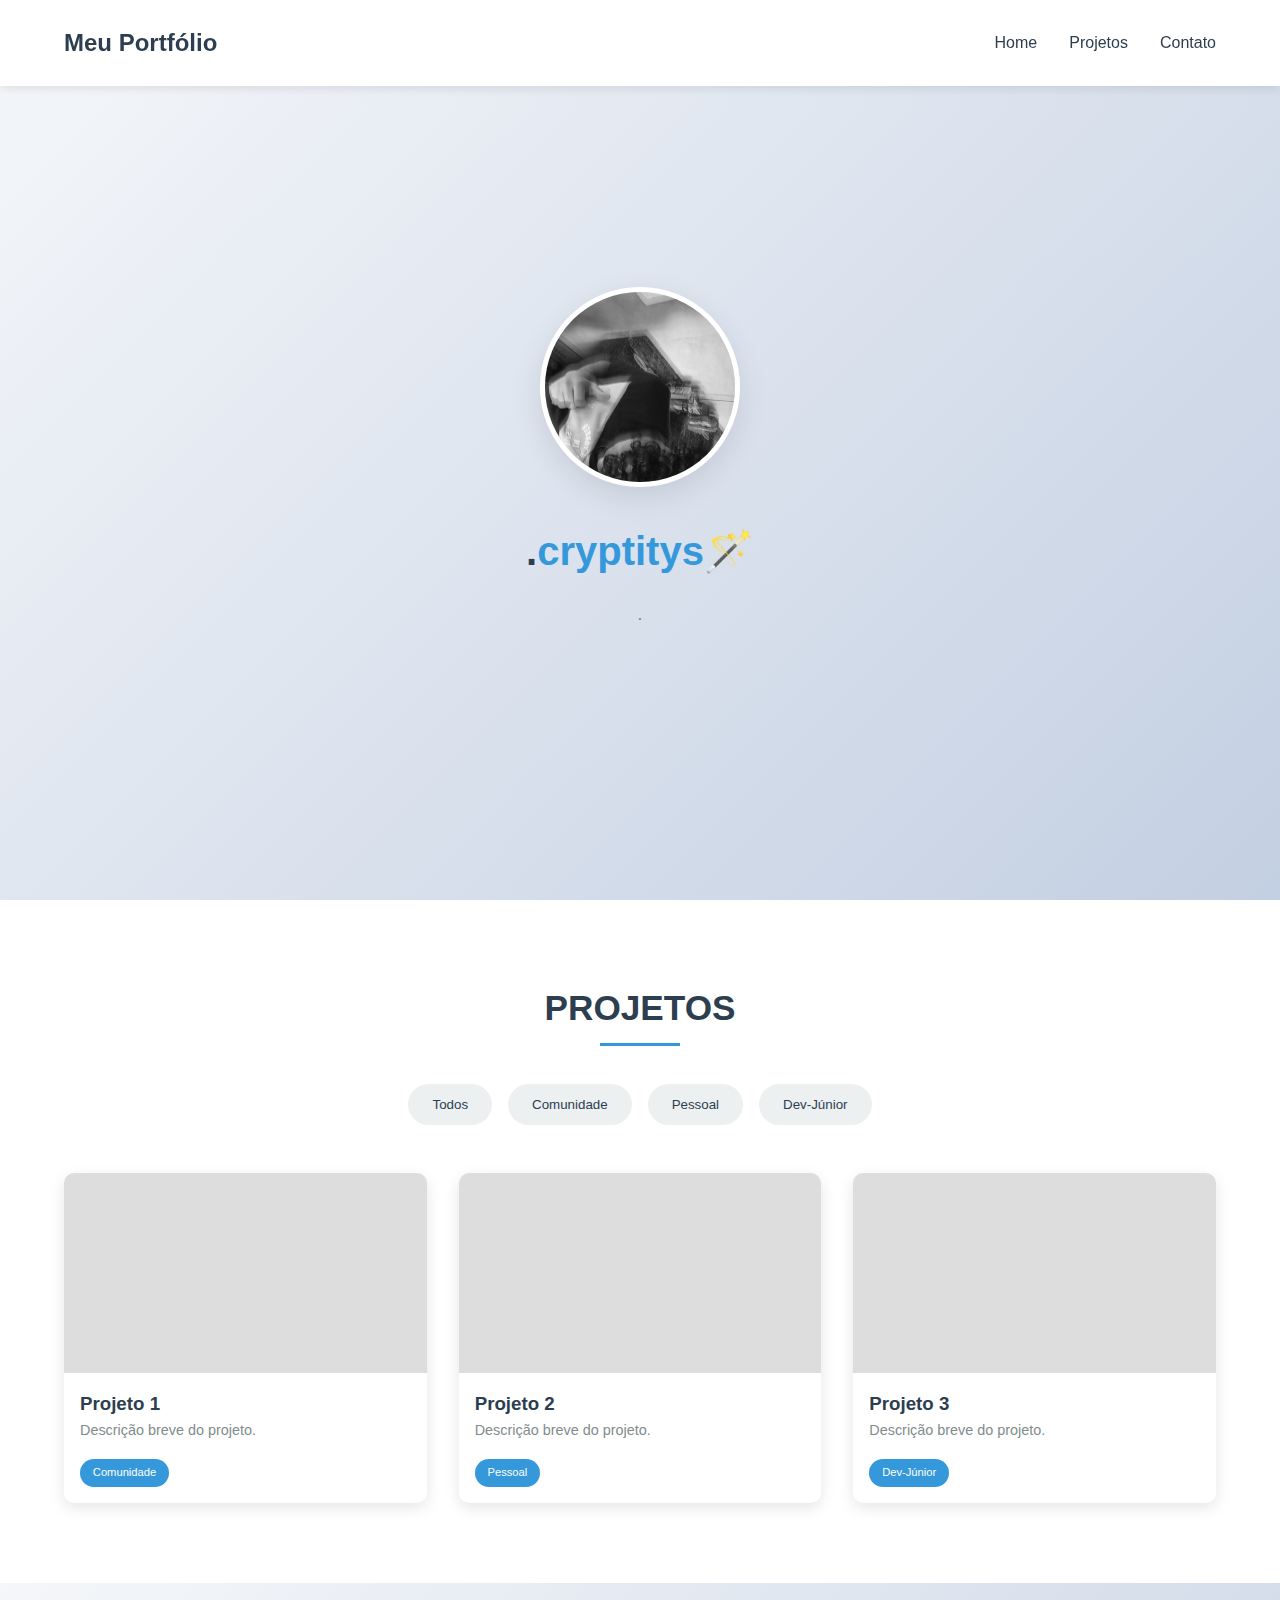
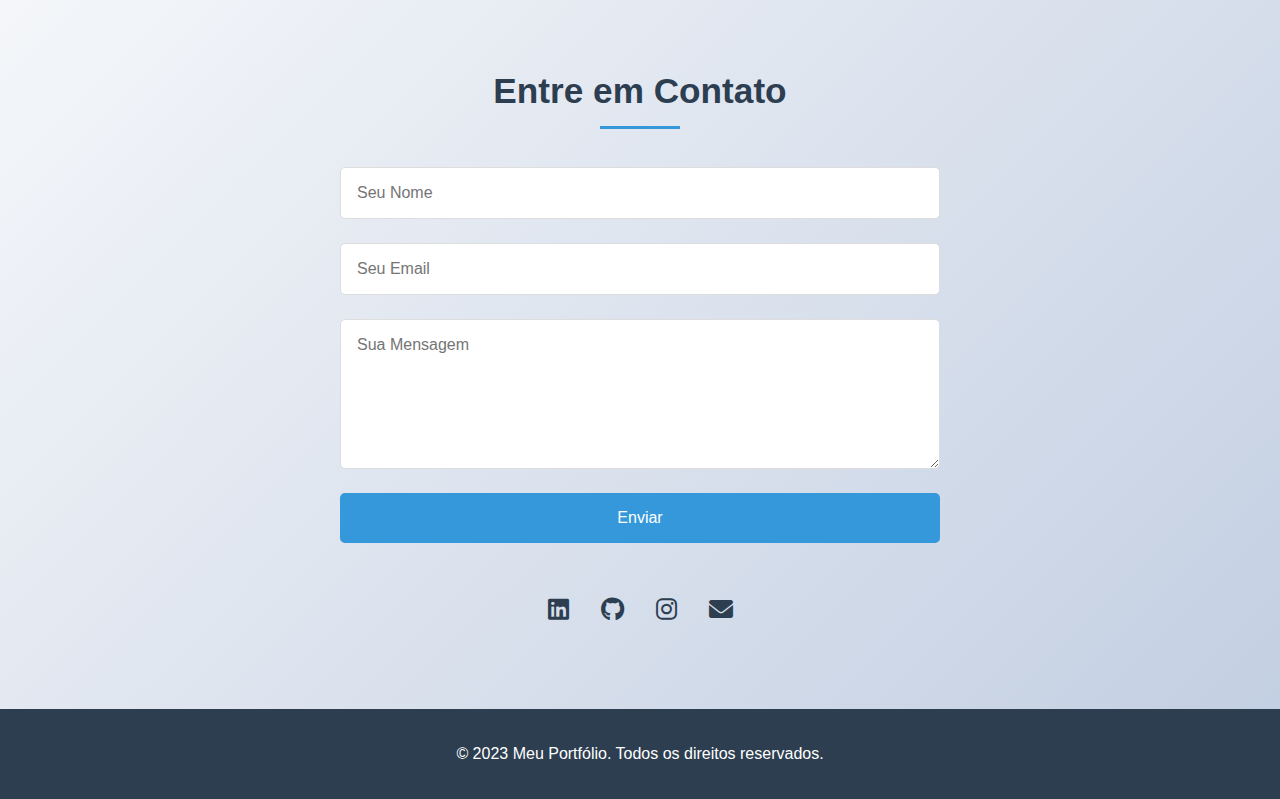
<file: index.html>
<!DOCTYPE html>
<html lang="pt-BR">
<head>
    <meta charset="UTF-8">
    <meta name="viewport" content="width=device-width, initial-scale=1.0">
    <title>《 Meu Portfólio 》</title>
    <link rel="stylesheet" href="style.css">
    <link rel="stylesheet" href="https://cdnjs.cloudflare.com/ajax/libs/font-awesome/6.0.0-beta3/css/all.min.css">
</head>
<body>
    <header>
        <nav class="navbar">
            <div class="logo">
                <span>Meu Portfólio</span>
            </div>
            <ul class="nav-links">
                <li><a href="#home">Home</a></li>
                <li><a href="#projetos">Projetos</a></li>
                <li><a href="#contato">Contato</a></li>
            </ul>
        </nav>
    </header>

    <main>
        <section id="home" class="hero">
            <div class="profile-container">
                <div class="profile-frame">
                    <img src="Image/logo.jpg" alt="Minha Foto" class="profile-img">
                </div>
                <h1>.<span class="highlight">cryptitys🪄</span></h1>
                <p class="subtitle">.</p>
            </div>
        </section>

        <section id="projetos" class="projects-section">
            <h2>PROJETOS</h2>
            <div class="categories">
                <button class="category-btn">Todos</button>
                <button class="category-btn">Comunidade</button>
                <button class="category-btn">Pessoal</button>
                <button class="category-btn">Dev-Júnior</button>
            </div>
            
            <div class="projects-grid">
                <!-- Projetos serão adicionados dinamicamente -->
                <div class="project-card">
                    <div class="project-image"></div>
                    <h3>Projeto 1</h3>
                    <p>Descrição breve do projeto.</p>
                    <span class="project-category">Comunidade</span>
                </div>
                
                <div class="project-card">
                    <div class="project-image"></div>
                    <h3>Projeto 2</h3>
                    <p>Descrição breve do projeto.</p>
                    <span class="project-category">Pessoal</span>
                </div>
                
                <div class="project-card">
                    <div class="project-image"></div>
                    <h3>Projeto 3</h3>
                    <p>Descrição breve do projeto.</p>
                    <span class="project-category">Dev-Júnior</span>
                </div>
            </div>
        </section>

        <section id="contato" class="contact-section">
            <h2>Entre em Contato</h2>
            <form class="contact-form">
                <input type="text" placeholder="Seu Nome" required>
                <input type="email" placeholder="Seu Email" required>
                <textarea placeholder="Sua Mensagem" required></textarea>
                <button type="submit">Enviar</button>
            </form>
            <div class="social-links">
                <a href="#"><i class="fab fa-linkedin"></i></a>
                <a href="#"><i class="fab fa-github"></i></a>
                <a href="#"><i class="fab fa-instagram"></i></a>
                <a href="#"><i class="fas fa-envelope"></i></a>
            </div>
        </section>
    </main>

    <footer>
        <p>&copy; 2023 Meu Portfólio. Todos os direitos reservados.</p>
    </footer>

    <script src="script.js"></script>
</body>
</html>
</file>
<file: style.css>
/* Reset e Estilos Globais */
* {
    margin: 0;
    padding: 0;
    box-sizing: border-box;
    font-family: 'Segoe UI', Tahoma, Geneva, Verdana, sans-serif;
}

body {
    background-color: #f8f9fa;
    color: #333;
    line-height: 1.6;
}

/* Barra de Navegação */
.navbar {
    display: flex;
    justify-content: space-between;
    align-items: center;
    padding: 1.5rem 5%;
    background-color: #fff;
    box-shadow: 0 2px 10px rgba(0, 0, 0, 0.1);
    position: fixed;
    width: 100%;
    top: 0;
    z-index: 1000;
}

.logo span {
    font-size: 1.5rem;
    font-weight: 700;
    color: #2c3e50;
}

.nav-links {
    display: flex;
    list-style: none;
}

.nav-links li {
    margin-left: 2rem;
}

.nav-links a {
    text-decoration: none;
    color: #2c3e50;
    font-weight: 500;
    transition: color 0.3s;
    position: relative;
}

.nav-links a:hover {
    color: #3498db;
}

.nav-links a::after {
    content: '';
    position: absolute;
    width: 0;
    height: 2px;
    background: #3498db;
    bottom: -5px;
    left: 0;
    transition: width 0.3s;
}

.nav-links a:hover::after {
    width: 100%;
}

/* Seção Hero */
.hero {
    min-height: 100vh;
    display: flex;
    align-items: center;
    justify-content: center;
    text-align: center;
    padding: 6rem 5% 3rem;
    background: linear-gradient(135deg, #f5f7fa 0%, #c3cfe2 100%);
}

.profile-container {
    max-width: 800px;
    margin: 0 auto;
}

.profile-frame {
    width: 200px;
    height: 200px;
    border-radius: 50%;
    margin: 0 auto 2rem;
    border: 5px solid #fff;
    box-shadow: 0 10px 30px rgba(0, 0, 0, 0.1);
    overflow: hidden;
    position: relative;
}

.profile-img {
    width: 100%;
    height: 100%;
    object-fit: cover;
}

.hero h1 {
    font-size: 2.5rem;
    margin-bottom: 1rem;
    color: #2c3e50;
}

.highlight {
    color: #3498db;
}

.subtitle {
    font-size: 1.2rem;
    color: #7f8c8d;
    margin-bottom: 2rem;
}

/* Seção Projetos */
.projects-section {
    padding: 5rem 5%;
    background-color: #fff;
}

.projects-section h2 {
    text-align: center;
    font-size: 2.2rem;
    margin-bottom: 3rem;
    color: #2c3e50;
    position: relative;
}

.projects-section h2::after {
    content: '';
    position: absolute;
    width: 80px;
    height: 3px;
    background: #3498db;
    bottom: -10px;
    left: 50%;
    transform: translateX(-50%);
}

.categories {
    display: flex;
    justify-content: center;
    flex-wrap: wrap;
    gap: 1rem;
    margin-bottom: 3rem;
}

.category-btn {
    padding: 0.8rem 1.5rem;
    border: none;
    background: #ecf0f1;
    color: #2c3e50;
    border-radius: 30px;
    cursor: pointer;
    transition: all 0.3s;
    font-weight: 500;
}

.category-btn:hover, .category-btn.active {
    background: #3498db;
    color: #fff;
}

.projects-grid {
    display: grid;
    grid-template-columns: repeat(auto-fill, minmax(300px, 1fr));
    gap: 2rem;
}

.project-card {
    background: #fff;
    border-radius: 10px;
    overflow: hidden;
    box-shadow: 0 5px 15px rgba(0, 0, 0, 0.1);
    transition: transform 0.3s, box-shadow 0.3s;
}

.project-card:hover {
    transform: translateY(-10px);
    box-shadow: 0 15px 30px rgba(0, 0, 0, 0.15);
}

.project-image {
    height: 200px;
    background: #ddd;
    background-size: cover;
    background-position: center;
}

.project-card h3 {
    padding: 1rem 1rem 0;
    color: #2c3e50;
}

.project-card p {
    padding: 0 1rem 1rem;
    color: #7f8c8d;
    font-size: 0.9rem;
}

.project-category {
    display: inline-block;
    padding: 0.3rem 0.8rem;
    background: #3498db;
    color: #fff;
    border-radius: 30px;
    font-size: 0.7rem;
    margin: 0 1rem 1rem;
}

/* Seção Contato */
.contact-section {
    padding: 5rem 5%;
    background: linear-gradient(135deg, #f5f7fa 0%, #c3cfe2 100%);
}

.contact-section h2 {
    text-align: center;
    font-size: 2.2rem;
    margin-bottom: 3rem;
    color: #2c3e50;
    position: relative;
}

.contact-section h2::after {
    content: '';
    position: absolute;
    width: 80px;
    height: 3px;
    background: #3498db;
    bottom: -10px;
    left: 50%;
    transform: translateX(-50%);
}

.contact-form {
    max-width: 600px;
    margin: 0 auto 3rem;
    display: grid;
    gap: 1.5rem;
}

.contact-form input,
.contact-form textarea {
    width: 100%;
    padding: 1rem;
    border: 1px solid #ddd;
    border-radius: 5px;
    font-size: 1rem;
    transition: border-color 0.3s;
}

.contact-form input:focus,
.contact-form textarea:focus {
    outline: none;
    border-color: #3498db;
}

.contact-form textarea {
    min-height: 150px;
    resize: vertical;
}

.contact-form button {
    padding: 1rem;
    background: #3498db;
    color: #fff;
    border: none;
    border-radius: 5px;
    font-size: 1rem;
    font-weight: 500;
    cursor: pointer;
    transition: background 0.3s;
}

.contact-form button:hover {
    background: #2980b9;
}

.social-links {
    display: flex;
    justify-content: center;
    gap: 2rem;
}

.social-links a {
    color: #2c3e50;
    font-size: 1.5rem;
    transition: color 0.3s;
}

.social-links a:hover {
    color: #3498db;
}

/* Rodapé */
footer {
    text-align: center;
    padding: 2rem;
    background: #2c3e50;
    color: #fff;
}

/* Responsividade */
@media (max-width: 768px) {
    .navbar {
        flex-direction: column;
        padding: 1rem;
    }

    .nav-links {
        margin-top: 1rem;
    }

    .nav-links li {
        margin-left: 1rem;
        margin-right: 1rem;
    }

    .hero h1 {
        font-size: 2rem;
    }

    .projects-grid {
        grid-template-columns: 1fr;
    }
  }
</file>
